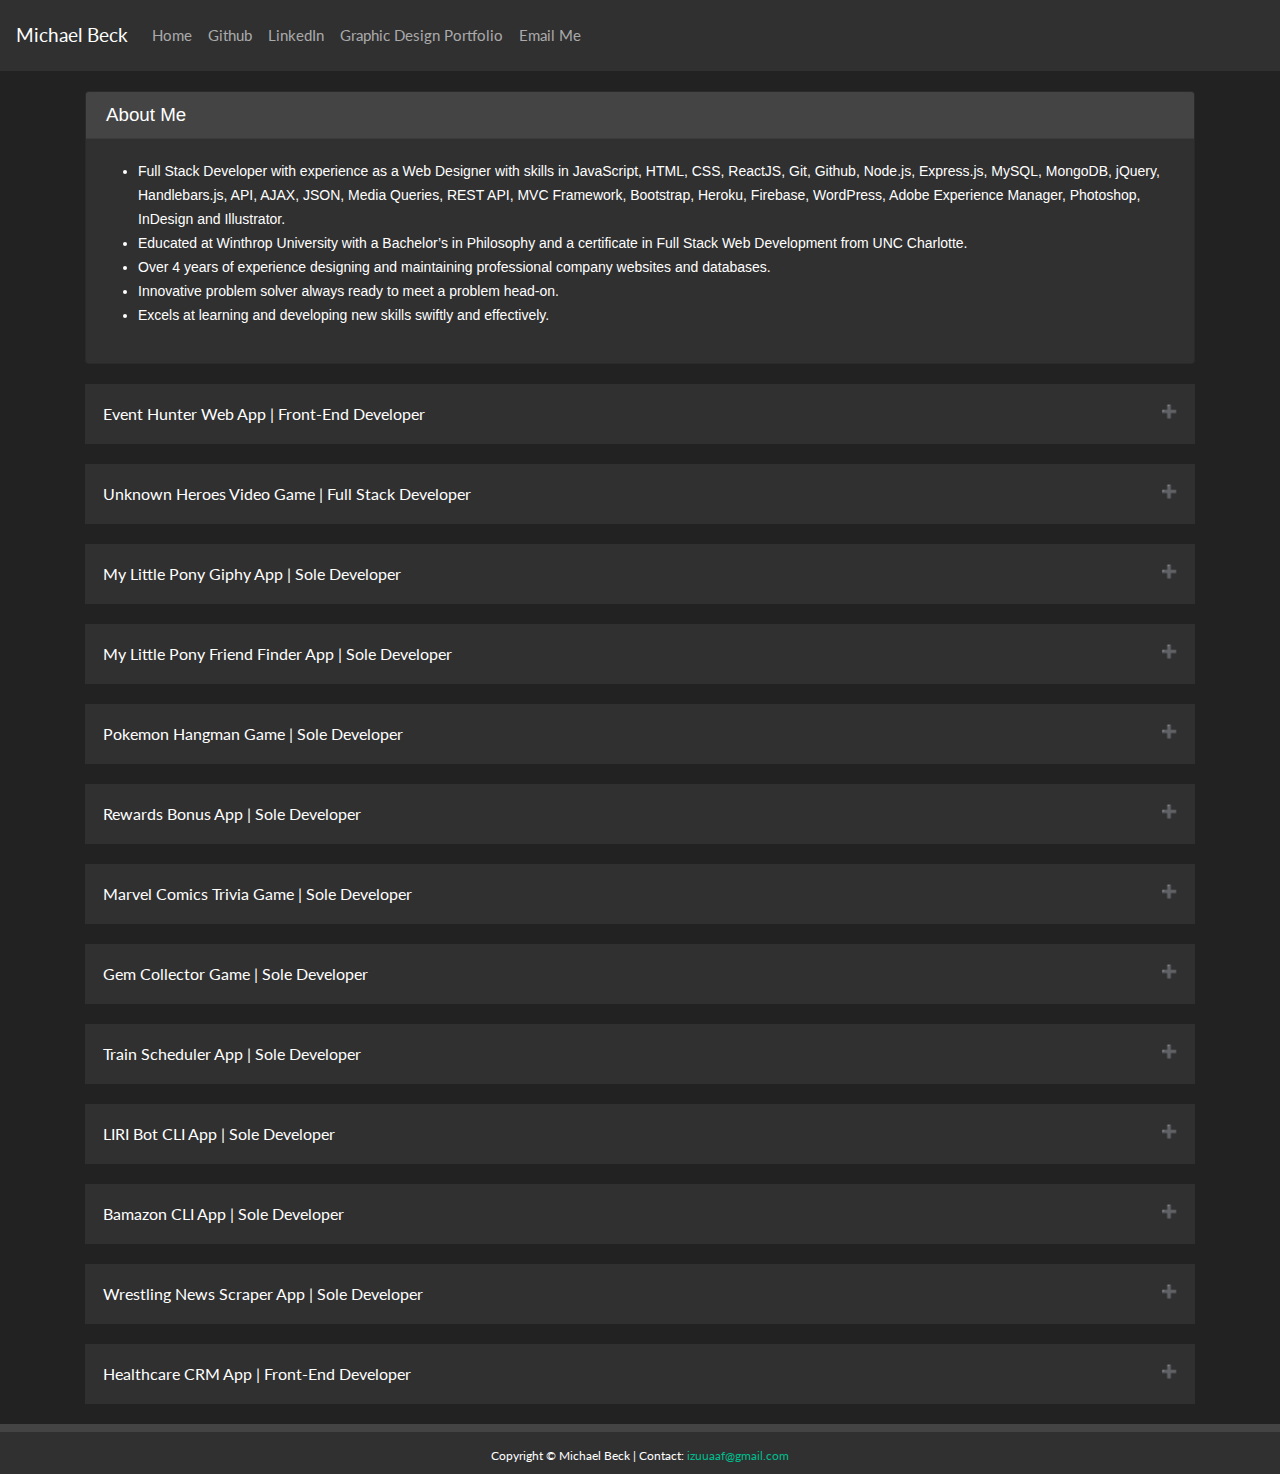
<file: index.html>
<!doctype html>
<html lang="en-us">

<head>
    <meta charset="UTF-8">
    <meta name="viewport" content="width=device-width, initial-scale=1.0">
    <title>About | Michael Beck</title>
    <!-- Reset CSS -->
    <link rel="stylesheet" type="text/css" href="assets/css/style.css">
    <!-- Added a link to Bootstrap-->
    <link rel="stylesheet" href="https://maxcdn.bootstrapcdn.com/bootstrap/4.0.0/css/bootstrap.min.css">
    <link rel="stylesheet" type="text/css" href="./assets/css/bootstrap.min.css">
    <script src="https://cdnjs.cloudflare.com/ajax/libs/jquery/3.2.1/jquery.min.js"></script>
</head>

<body>
    <nav class="navbar navbar-expand-lg navbar-dark bg-dark">
        <a class="navbar-brand" href="#">Michael Beck</a>
        <button class="navbar-toggler" type="button" data-toggle="collapse" data-target="#navbarText"
            aria-controls="navbarText" aria-expanded="false" aria-label="Toggle navigation">
            <span class="navbar-toggler-icon"></span>
        </button>
        <div class="collapse navbar-collapse" id="navbarText">
            <ul class="navbar-nav mr-auto">
                <li class="nav-item" style="color: #000000">
                    <a class="nav-link" href="#">Home</a>
                </li>
                <li class="nav-item">
                    <a class="nav-link" href="https://github.com/izuua" target="_blank">Github</a>
                </li>
                <li class="nav-item">
                    <a class="nav-link" href="https://www.linkedin.com/in/izuua/"
                        target="_blank">LinkedIn</a>
                </li>
                <li class="nav-item">
                    <a class="nav-link" href="https://izuuaaf.myportfolio.com/" target="_blank">Graphic Design
                        Portfolio</a>
                </li>
                <li class="nav-item">
                    <a class="nav-link" href="mailto:izuuaaf@gmail.com">Email Me</a>
                </li>
            </ul>
        </div>
    </nav>

    <!-- <div id="main-container" class="container"> -->
    <section class="main-section">
        <div class='container'>
            <div class='row'>
                <div class='col-sm'>
                    <div class="card">
                        <h5 class="card-header">About Me</h5>
                        <div class="card-body">
                            <ul>
                                <li>Full Stack Developer with experience as a Web Designer with skills in
                                    JavaScript, HTML, CSS, ReactJS, Git, Github, Node.js, Express.js, MySQL, MongoDB,
                                    jQuery, Handlebars.js, API, AJAX, JSON, Media Queries, REST API, MVC Framework,
                                    Bootstrap, Heroku, Firebase, WordPress, Adobe Experience Manager, Photoshop, InDesign and
                                    Illustrator.
                                </li>
                                <li>Educated at Winthrop University with a Bachelor’s in Philosophy and a certificate in
                                    Full Stack Web Development from UNC Charlotte.
                                </li>
                                <li>Over 4 years of experience designing and maintaining professional company websites
                                    and databases.
                                </li>
                                <li>Innovative problem solver always ready to meet a problem head-on.
                                </li>
                                <li>Excels at learning and developing new skills swiftly and effectively.
                                </li>
                            </ul>
                        </div>
                    </div>
                </div>
            </div>
        </div>
    </section>
    <!-- </div> -->

    <div class='container'>
        <div class='row'>
            <div class='col-sm'>
                <button type="button" class="collapsible">Event Hunter Web App | Front-End Developer</button>
                <div class="content">
                    <p>A user-friendly app designed to search for events using Ticketmaster API. After finding an event,
                        users can purchase tickets.</p>
                    <ul>
                        <li>GitHub: <a href='https://github.com/izuua/Event-Hunter'
                                target="_blank">https://github.com/izuua/Event-Hunter</a></li>
                        <li>Demo: <a href='https://izuua.github.io/Event-Hunter/'
                                target="_blank">https://izuua.github.io/Event-Hunter/</a></li>
                        <li>Core responsibilities entailed JavaScript/jQuery logic and API calls.</li>
                        <li> Utilized:
                            <ul>
                                <li>JavaScript</li>
                                <li>jQuery</li>
                                <li>HTML</li>
                                <li>CSS</li>
                                <li>API</li>
                                <li>AJAX</li>
                                <li>Bootstrap</li>
                                <li>Ticketmaster API</li>
                                <li>Google Maps API</li>
                            </ul>
                        </li>
                    </ul>
                </div>
            </div>
        </div>
    </div>

    <div class='container'>
        <div class='row'>
            <div class='col-sm'>
                <button type="button" class="collapsible">Unknown Heroes Video Game | Full Stack Developer</button>
                <div class="content">
                    <!-- <a href="https://izuua.github.io/TriviaGame/">
                        <img src="assets/images/abstract-q-c-640-480-8.jpg" alt="Unknown Heroes"></a> -->
                    <p>A fantasy RPG game where users fight monsters using Unknown Heroes in turn-based combat.</p>
                    <ul>
                        <li>GitHub: <a href='https://github.com/izuua/unknown-heroes'
                                target="_blank">https://github.com/izuua/unknown-heroes</a></li>
                        <li>Demo: <a href='https://unknownheroes.herokuapp.com/'
                                target="_blank">https://unknownheroes.herokuapp.com/</a></li>
                        <li>Role: Core responsibilities entailed back-end game logic, sending data from the back-end to
                            the front-end, database management, state management and battle animations.</li>
                        <li> Utilized:
                            <ul>
                                <li>React.js</li>
                                <li>JavaScript</li>
                                <li>HTML</li>
                                <li>CSS</li>
                                <li>Node.js</li>
                                <li>Express.js</li>
                                <li>Passport.js</li>
                                <li>API</li>
                                <li>AJAX</li>
                                <li>MongoDB</li>
                                <li>Heroku</li>
                                <li>REST API</li>
                                <li>MVC Framework</li>
                            </ul>
                        </li>
                    </ul>
                </div>
            </div>
        </div>
    </div>

    <div class='container'>
        <div class='row'>
            <div class='col-sm'>
                <button type="button" class="collapsible">My Little Pony Giphy App | Sole
                    Developer</button>
                <div class="content">
                    <p>A cute app that displays MLP gifs from the Giphy API.</p>
                    <ul>
                        <li>GitHub: <a href='https://github.com/izuua/giphy-app'
                                target="_blank">https://github.com/izuua/giphy-app</a></li>
                        <li>Demo: <a href='https://izuua.github.io/giphy-app/'
                                target="_blank">https://izuua.github.io/giphy-app/</a></li>
                        <li>Core responsibilities entailed creating a friendly app to grab My Little Pony gifs from the
                            Giphy API.</li>
                        <li> Utilized:
                            <ul>
                                <li>JavaScript</li>
                                <li>jQuery</li>
                                <li>HTML</li>
                                <li>CSS</li>
                                <li>API</li>
                                <li>AJAX</li>
                                <li>Bootstrap</li>
                                <li>Giphy API</li>
                            </ul>
                        </li>
                    </ul>
                </div>
            </div>
        </div>
    </div>

    <div class='container'>
        <div class='row'>
            <div class='col-sm'>
                <button type="button" class="collapsible">My Little Pony Friend Finder App | Sole
                    Developer</button>
                <div class="content">
                    <p>A cute web app that finds your best pony friend!</p>
                    <ul>
                        <li>GitHub: <a href='https://github.com/izuua/friend-finder'
                                target="_blank">https://github.com/izuua/friend-finder</a></li>
                        <li>Demo: <a href='https://powerful-everglades-79548.herokuapp.com/'
                                target="_blank">https://powerful-everglades-79548.herokuapp.com/</a></li>
                        <li>Core responsibilities entailed creating a friendly app that asks the user 10 questions and
                            then matches them to the pony which closest matches their personality.</li>
                        <li> Utilized:
                            <ul>
                                <li>JavaScript</li>
                                <li>jQuery</li>
                                <li>HTML</li>
                                <li>CSS</li>
                                <li>API</li>
                                <li>AJAX</li>
                                <li>Bootstrap</li>
                                <li>Node.js</li>
                                <li>Express.js</li>
                                <li>Heroku</li>
                                <li>REST API</li>
                            </ul>
                        </li>
                    </ul>
                </div>
            </div>
        </div>
    </div>

    <div class='container'>
        <div class='row'>
            <div class='col-sm'>
                <button type="button" class="collapsible">Pokemon Hangman Game | Sole Developer</button>
                <div class="content">
                    <p>A Pokemon guessing game with the first 151 pokemon.</p>
                    <ul>
                        <li>GitHub: <a href='https://github.com/izuua/Word-Guess-Game'
                                target="_blank">https://github.com/izuua/Word-Guess-Game</a></li>
                        <li>Demo: <a href='https://izuua.github.io/Word-Guess-Game/'
                                target="_blank">https://izuua.github.io/Word-Guess-Game/</a></li>
                        <li>Core responsibilities entailed creating a game where players type a letter and then the game
                            checks this letter against the current Pokemon.</li>
                        <li> Utilized:
                            <ul>
                                <li>JavaScript</li>
                                <li>HTML</li>
                                <li>CSS</li>
                            </ul>
                        </li>
                    </ul>
                </div>
            </div>
        </div>
    </div>

    <div class='container'>
        <div class='row'>
            <div class='col-sm'>
                <button type="button" class="collapsible">Rewards Bonus App | Sole Developer</button>
                <div class="content">
                    <p>An app that keeps track of rewards for customers based on the amount of money spent on a
                        transaction.</p>
                    <ul>
                        <li>GitHub: <a href='https://github.com/izuua/rewards-solution'
                                target="_blank">https://github.com/izuua/rewards-solution</a></li>
                        <li>Demo: <a href='https://izuua.github.io/rewards-solution/'
                                target="_blank">https://izuua.github.io/rewards-solution/</a></li>
                        <li>Core responsibilities entailed reading a JSON file and calculating reward points based on
                            transactional amounts.</li>
                        <li> Utilized:
                            <ul>
                                <li>JavaScript</li>
                                <li>React</li>
                                <li>HTML</li>
                                <li>CSS</li>
                                <li>JSON</li>
                            </ul>
                        </li>
                    </ul>
                </div>
            </div>
        </div>
    </div>

    <div class='container'>
        <div class='row'>
            <div class='col-sm'>
                <button type="button" class="collapsible">Marvel Comics Trivia Game | Sole Developer</button>
                <div class="content">
                    <p>A trivia game where the user selects the correct answer from a list of possible answers and then
                        the app shows the results of the quiz.</p>
                    <ul>
                        <li>GitHub: <a href='https://github.com/izuua/TriviaGame'
                                target="_blank">https://github.com/izuua/TriviaGame</a></li>
                        <li>Demo: <a href='https://izuua.github.io/TriviaGame/'
                                target="_blank">https://izuua.github.io/TriviaGame/</a></li>
                        <li>Core responsibilities entailed creating a time based quiz where you have 10 seconds to
                            choose a correct answer.</li>
                        <li> Utilized:
                            <ul>
                                <li>JavaScript</li>
                                <li>jQuery</li>
                                <li>HTML</li>
                                <li>CSS</li>
                                <li>Bootstrap</li>
                            </ul>
                        </li>
                    </ul>
                </div>
            </div>
        </div>
    </div>

    <div class='container'>
        <div class='row'>
            <div class='col-sm'>
                <button type="button" class="collapsible">Gem Collector Game | Sole Developer</button>
                <div class="content">
                    <p>A gem collecting game where you have to collect a certain amount of points.</p>
                    <ul>
                        <li>GitHub: <a href='https://github.com/izuua/Unit-4-Game'
                                target="_blank">https://github.com/izuua/Unit-4-Game</a></li>
                        <li>Demo: <a href='https://izuua.github.io/Unit-4-Game/'
                                target="_blank">https://izuua.github.io/Unit-4-Game/</a></li>
                        <li>Core responsibilities entailed creating a game that kept track of the user's score and
                            matched it against the target score.</li>
                        <li> Utilized:
                            <ul>
                                <li>JavaScript</li>
                                <li>jQuery</li>
                                <li>HTML</li>
                                <li>CSS</li>
                                <li>Bootstrap</li>
                            </ul>
                        </li>
                    </ul>
                </div>
            </div>
        </div>
    </div>

    <div class='container'>
        <div class='row'>
            <div class='col-sm'>
                <button type="button" class="collapsible">Train Scheduler App | Sole Developer</button>
                <div class="content">
                    <p>An app that displays train schedules.</p>
                    <ul>
                        <li>GitHub: <a href='https://github.com/izuua/Train-Scheduler'
                                target="_blank">https://github.com/izuua/Train-Scheduler</a></li>
                        <li>Demo: <a href='https://izuua.github.io/Train-Scheduler/'
                                target="_blank">https://izuua.github.io/Train-Scheduler/</a></li>
                        <li>Core responsibilities entailed creating an app that displays a train schedule and allows
                            users to add trains to the database.</li>
                        <li> Utilized:
                            <ul>
                                <li>JavaScript</li>
                                <li>jQuery</li>
                                <li>HTML</li>
                                <li>CSS</li>
                                <li>Bootstrap</li>
                                <li>Firebase</li>
                                <li>Moment.js</li>
                            </ul>
                        </li>
                    </ul>
                </div>
            </div>
        </div>
    </div>

    <div class='container'>
        <div class='row'>
            <div class='col-sm'>
                <button type="button" class="collapsible">LIRI Bot CLI App | Sole Developer</button>
                <div class="content">
                    <p>A CLI app to search Spotify for songs, Bands in Town for concerts and OMDB for movies.</p>
                    <ul>
                        <li>GitHub: <a href='https://github.com/izuua/LIRI-bot'
                                target="_blank">https://github.com/izuua/LIRI-bot</a></li>
                        <li>Core responsibilities entailed creating a back-end CLI app that allows users to input a
                            song, band or movie and then search the correct API and give back information.</li>
                        <li> Utilized:
                            <ul>
                                <li>JavaScript</li>
                                <li>Node.js</li>
                                <li>API</li>
                                <li>Axios</li>
                                <li>Spotify API</li>
                                <li>Bands in Town API</li>
                                <li>OMDB Api</li>
                            </ul>
                        </li>
                    </ul>
                </div>
            </div>
        </div>
    </div>

    <div class='container'>
        <div class='row'>
            <div class='col-sm'>
                <button type="button" class="collapsible">Bamazon CLI App | Sole Developer</button>
                <div class="content">
                    <p>An Amazon-like storefront CLI app.</p>
                    <ul>
                        <li>GitHub: <a href='https://github.com/izuua/bamazon'
                                target="_blank">https://github.com/izuua/bamazon</a></li>
                        <li>Core responsibilities entailed creating a back-end CLI app that takes in orders from
                            customers and depletes stock from the database.</li>
                        <li> Utilized:
                            <ul>
                                <li>JavaScript</li>
                                <li>Node.js</li>
                                <li>MySQL</li>
                            </ul>
                        </li>
                    </ul>
                </div>
            </div>
        </div>
    </div>

    <div class='container'>
        <div class='row'>
            <div class='col-sm'>
                <button type="button" class="collapsible">Wrestling News Scraper App | Sole Developer</button>
                <div class="content">
                    <p>A scraper app designed to scrape wrestling news stories from <a href='https://lordsofpain.net'
                            target="_blank">Lords of Pain.</a></p>
                    <ul>
                        <li>GitHub: <a href='https://github.com/izuua/Wrestling-News-Scraper'
                                target="_blank">https://github.com/izuua/Wrestling-News-Scraper</a></li>
                        <li>Demo: <a href='https://fathomless-cove-27866.herokuapp.com/'
                                target="_blank">https://fathomless-cove-27866.herokuapp.com/</a></li>
                        <li>Core responsibilities entailed creating a app that scraped news stories and stores them in a
                            Mongo database.</li>
                        <li> Utilized:
                            <ul>
                                <li>JavaScript</li>
                                <li>jQuery</li>
                                <li>HTML</li>
                                <li>CSS</li>
                                <li>API</li>
                                <li>Axios</li>
                                <li>Bootstrap</li>
                                <li>Node.js</li>
                                <li>Express.js</li>
                                <li>MongoDB</li>
                                <li>Mongoose</li>
                                <li>MVC Framework</li>
                            </ul>
                        </li>
                    </ul>
                </div>
            </div>
        </div>
    </div>

    <div class='container'>
        <div class='row'>
            <div class='col-sm'>
                <button type="button" class="collapsible">Healthcare CRM App | Front-End Developer</button>
                <div class="content">
                    <p>A CRM app for use by a doctor's office.</p>
                    <ul>
                        <li>GitHub: <a href='https://github.com/izuua/project_2'
                                target="_blank">https://github.com/izuua/project_2</a></li>
                        <li>Demo: <a href='https://arcane-anchorage-76654.herokuapp.com/'
                                target="_blank">https://arcane-anchorage-76654.herokuapp.com/</a></li>
                        <li>Core responsibilities entailed front-end JavaScript and API calls.</li>
                        <li> Utilized:
                            <ul>
                                <li>JavaScript</li>
                                <li>HTML</li>
                                <li>CSS</li>
                                <li>API</li>
                                <li>AJAX</li>
                                <li>Bootstrap</li>
                                <li>Handlebars.js</li>
                                <li>Node.js</li>
                                <li>Express.js</li>
                                <li>MySQL</li>
                                <li>Sequelize</li>
                                <li>Heroku</li>
                                <li>REST API</li>
                                <li>MVC Framework</li>
                            </ul>
                        </li>
                    </ul>
                </div>
            </div>
        </div>
    </div>

    <footer>
        <div class="container">
            <div class='row'>
                <div class='col-sm'>
                    Copyright &copy; Michael Beck | Contact: <a href='mailto:izuuaaf@gmail.com'>izuuaaf@gmail.com</a>
                </div>
            </div>
        </div>
    </footer>

    <script src="https://maxcdn.bootstrapcdn.com/bootstrap/4.0.0/js/bootstrap.min.js"></script>
    <script src="./assets/javascript/logic.js"></script>


</body>
</file>
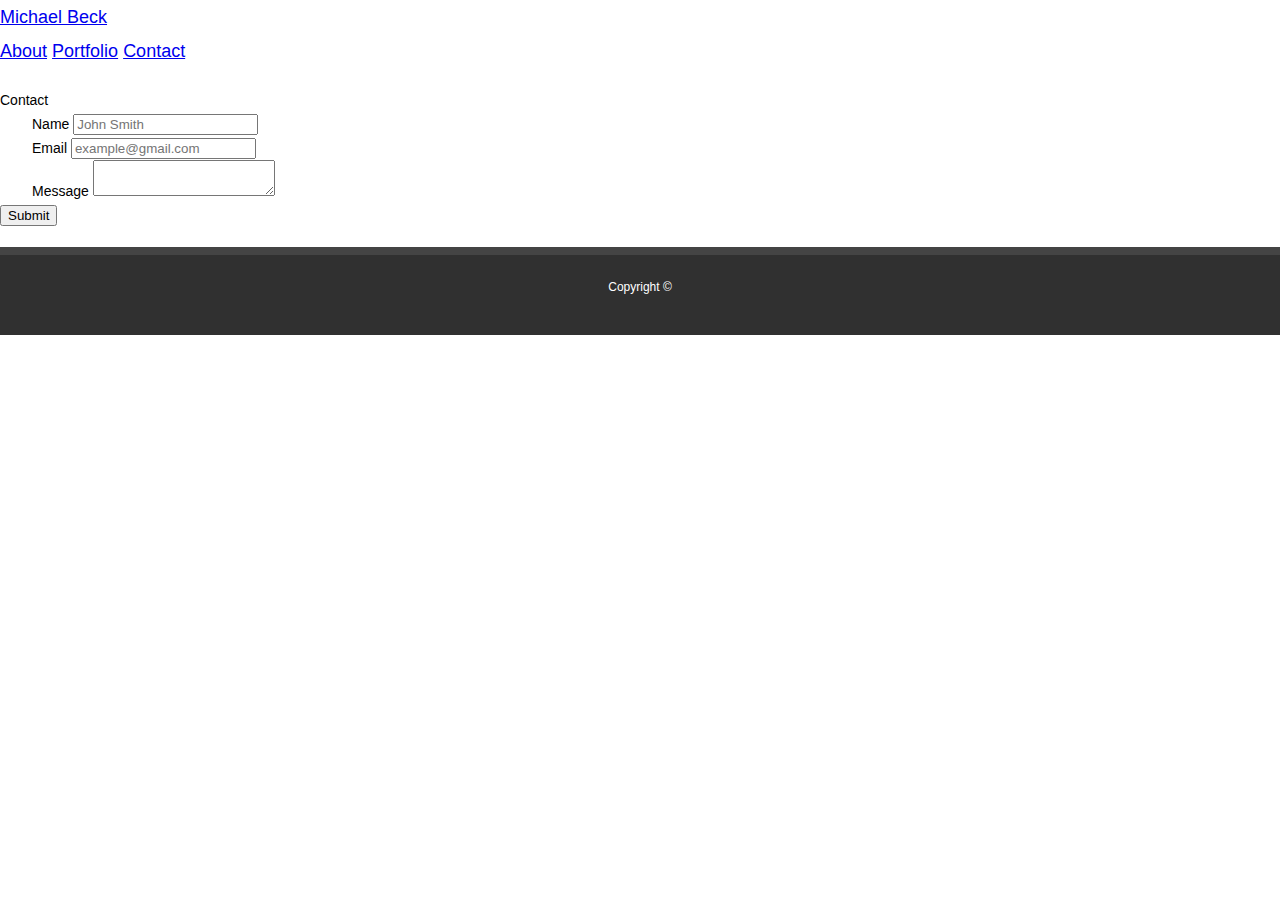
<file: contact.html>
<!doctype html>
<html lang="en-us">

  <head>
    <meta charset="UTF-8">
     <meta name="viewport" content="width=device-width, initial-scale=1.0">
    <title>About | Michael Beck</title>
    <!-- Reset CSS -->
    <link rel="stylesheet" type="text/css" href="assets/css/reset.css">
    <link rel="stylesheet" type="text/css" href="assets/css/style.css">
  </head>

  <body>

    <header id="masthead">
      <div class="container">
        <a href="index.html" id="logo">Michael Beck</a>
        <nav>
          <a href="index.html">About</a>
          <a href="portfolio.html">Portfolio</a>
          <a href="contact.html">Contact</a>
        </nav>
      </div>
    </header>
  
    <div id="main-container" class="container">
      <section class="main-section">
        <h1>Contact</h1>
  
        <form id="contact-form">
          <ul>
            <li>
              <label for="name">Name</label>
              <input type="text" id="name" name="name" placeholder="John Smith" required="required">
            </li>
            <li>
              <label for="email">Email</label>
              <input type="email" id="email" name="email" placeholder="example@gmail.com" required="required">
            </li>
            <li>
              <label for="message">Message</label>
              <textarea id="message" name="message" required="required"></textarea>
            </li>
          </ul>
          <input type="submit">
        </form>
  
      </section>
  
    </div>
  
    <footer>
      <div class="container">
        Copyright &copy; 
      </div>
    </footer>
  </body>
  
  </html>
</file>
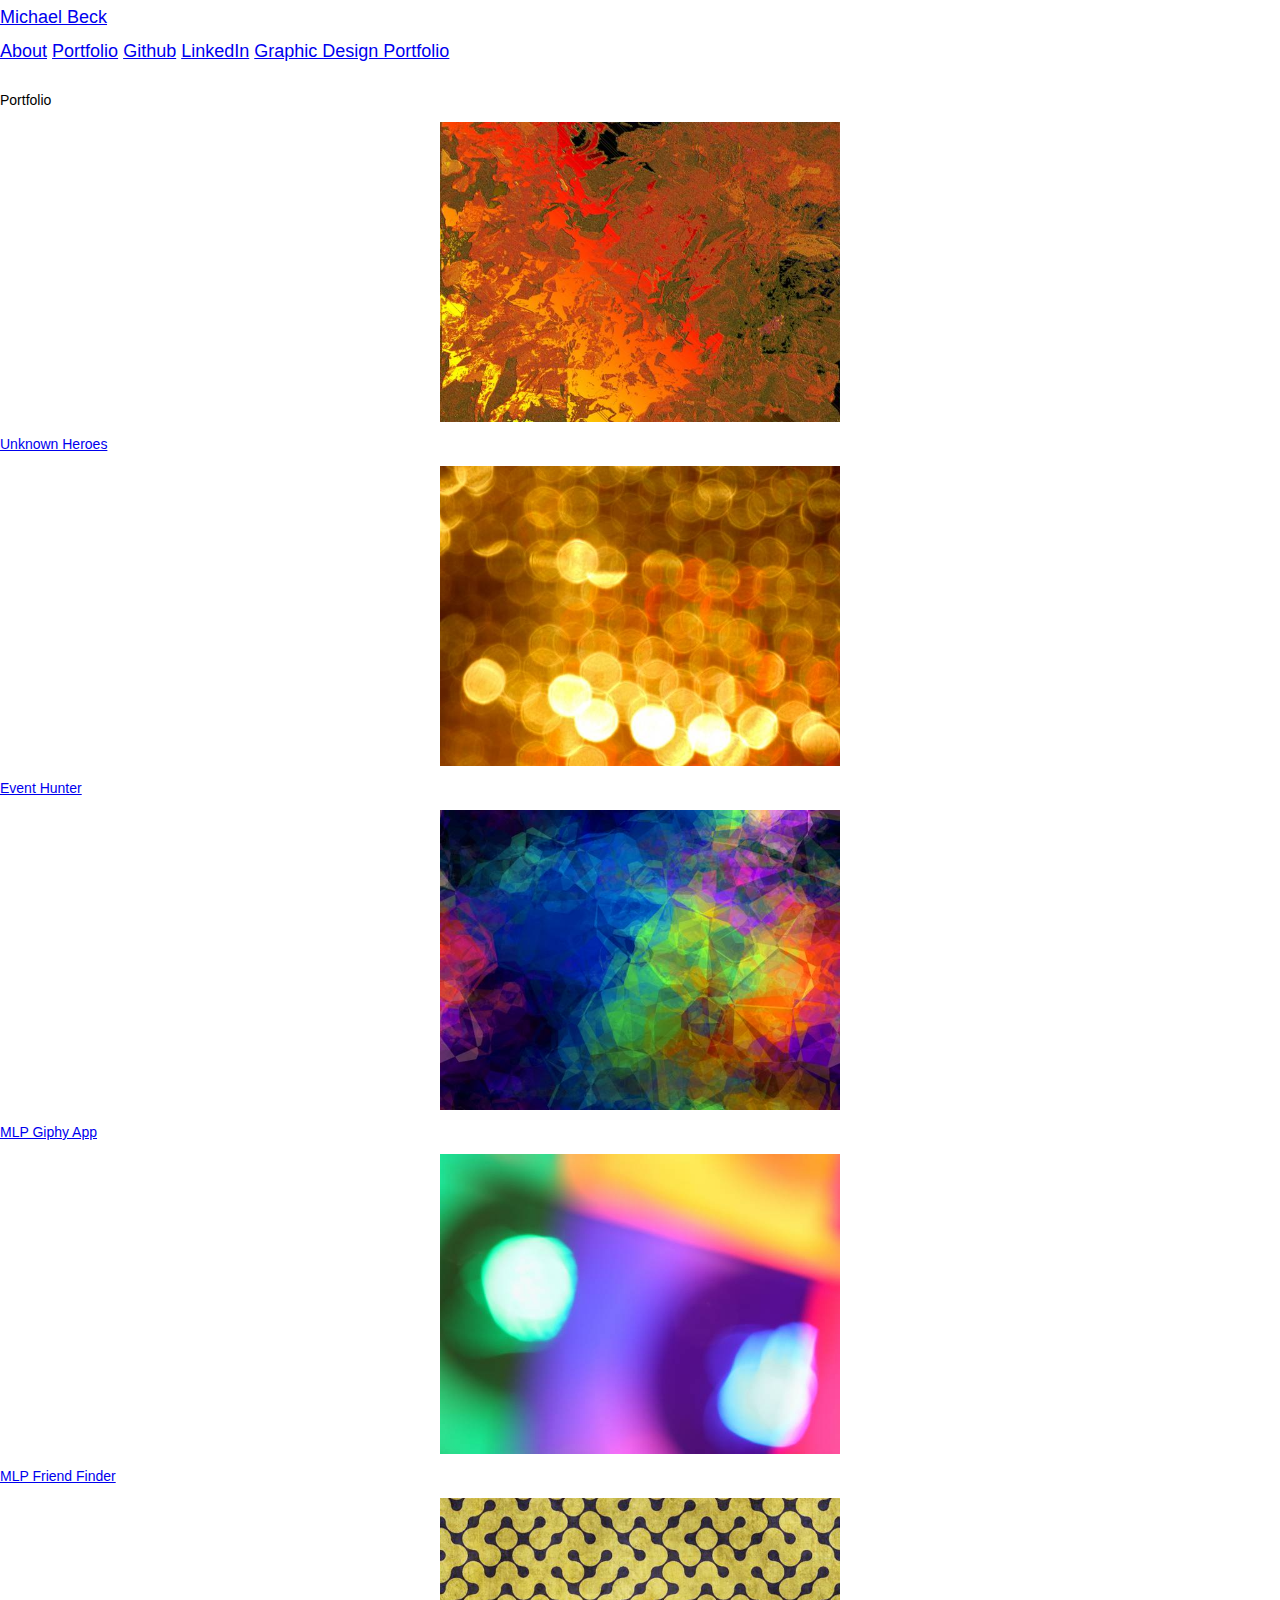
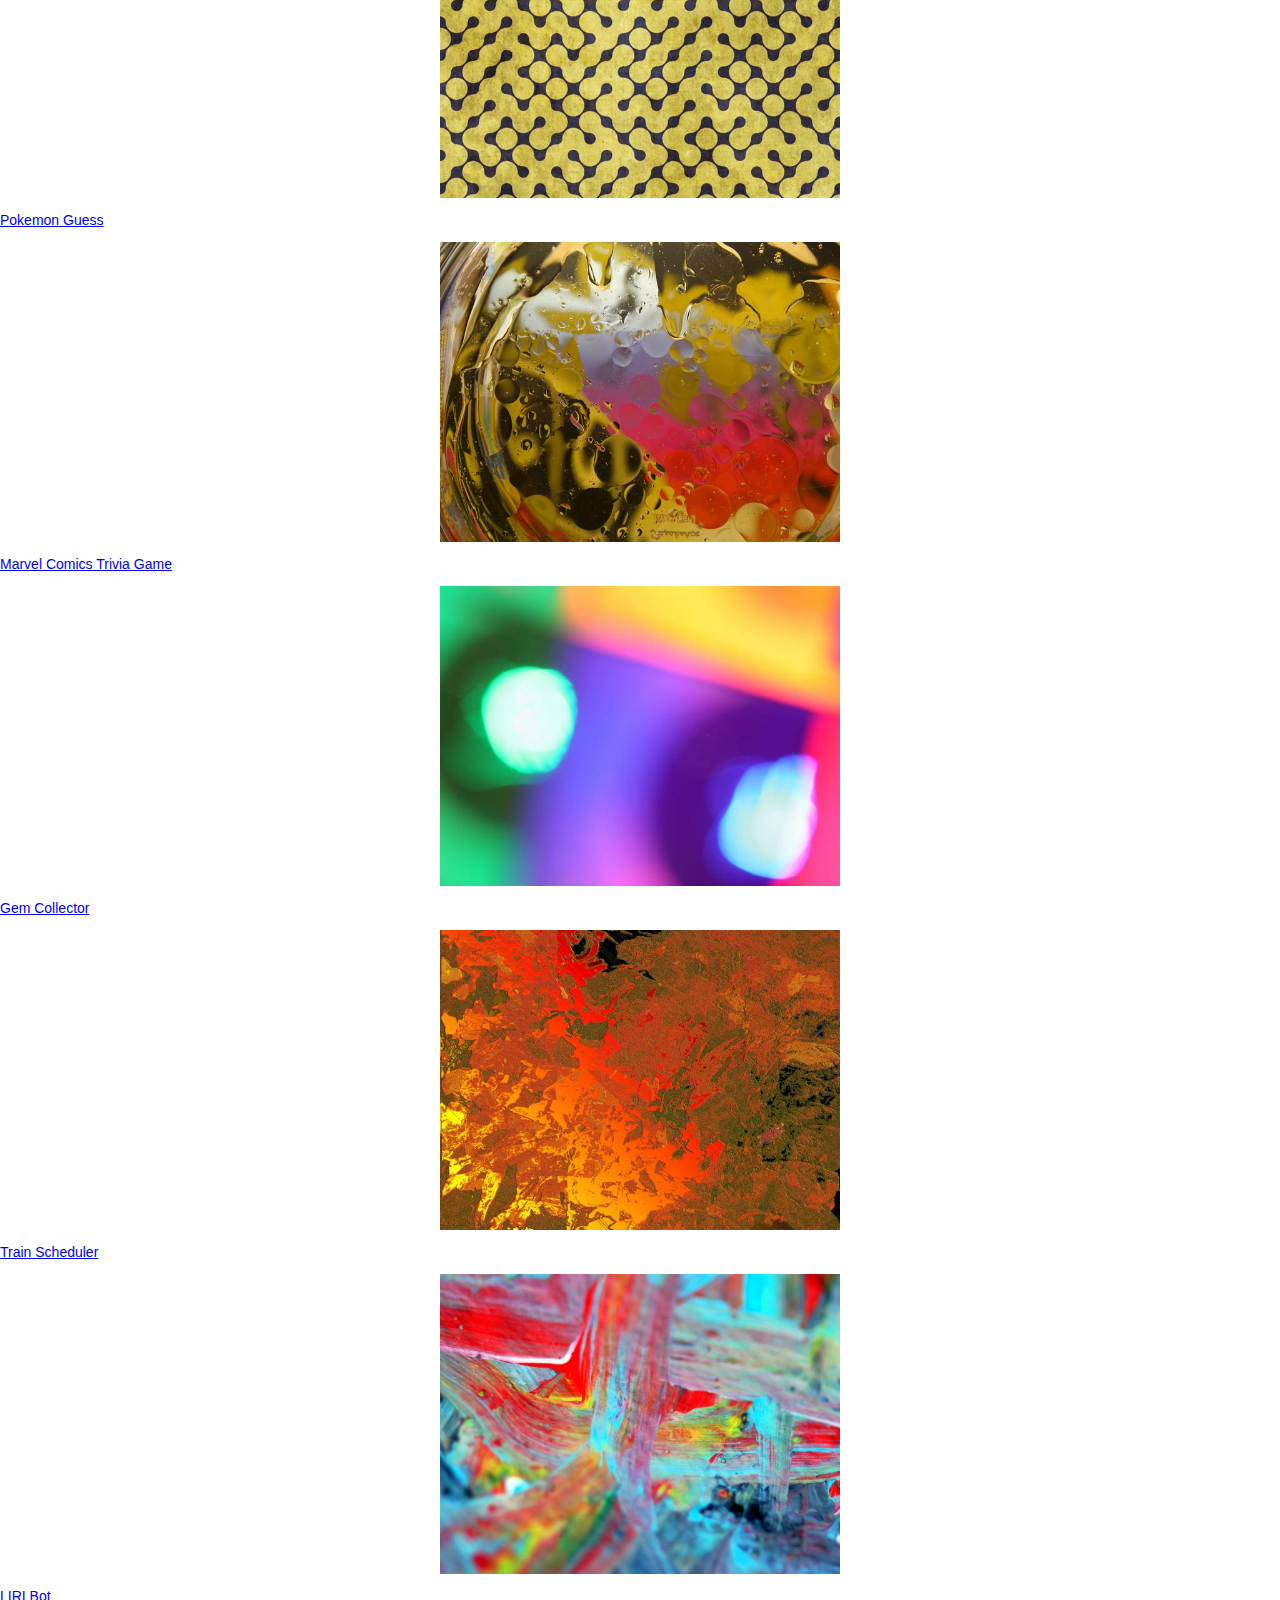
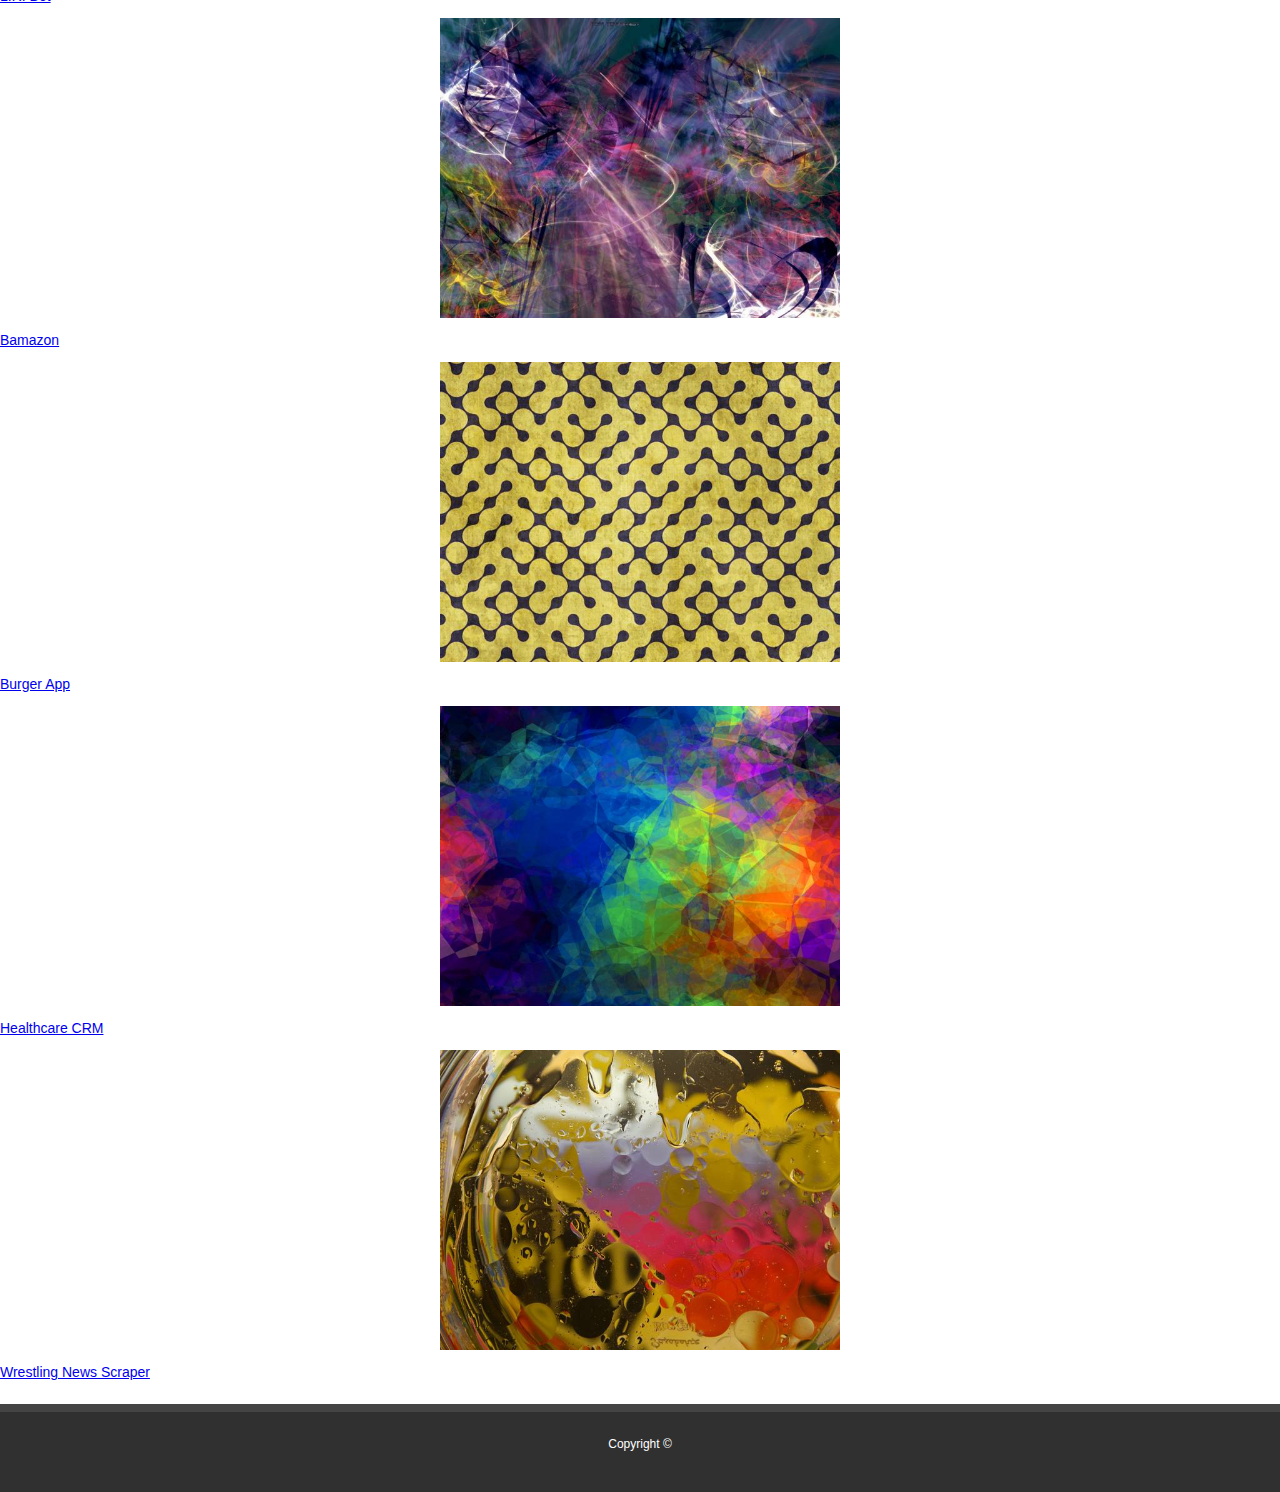
<file: portfolio.html>
<!doctype html>
<html lang="en-us">

<head>
  <meta charset="UTF-8">
  <meta name="viewport" content="width=device-width, initial-scale=1.0">
  <title>About | Michael Beck</title>
  <!-- Reset CSS -->
  <link rel="stylesheet" type="text/css" href="assets/css/reset.css">
  <link rel="stylesheet" type="text/css" href="assets/css/style.css">
</head>

<body>

  <header id="masthead">
    <div class="container">
      <a href="index.html" id="logo">Michael Beck</a>
      <nav>
        <a href="index.html">About</a>
        <a href="portfolio.html">Portfolio</a>
        <a href="https://github.com/izuua" target="_blank">Github</a>
        <a href="https://www.linkedin.com/in/michael-beck-8781a6107/" target="_blank">LinkedIn</a>
        <a href="https://izuuaaf.myportfolio.com/" target="_blank">Graphic Design Portfolio</a>
        <!-- <a href="contact.html">Contact</a> -->
      </nav>
    </div>
  </header>

  <div id="main-container" class="container">
    <section class="main-section">
      <h1>Portfolio</h1>

      <div class="work">
        <a href="https://unknownheroes.herokuapp.com/">
          <img src="assets/images/abstract-q-c-640-480-5.jpg" alt="Unknown Heroes">
          <h3>Unknown Heroes</h3>
        </a>
      </div>

      <div class="work">
        <a href="https://izuua.github.io/Event-Hunter/">
          <img src="./assets/images/abstract-q-c-640-480-4.jpg" alt="Event Hunter">
          <h3>Event Hunter</h3>
        </a>
      </div>

      <div class="work">
        <a href="https://izuua.github.io/giphy-app/">
          <img src="assets/images/abstract-q-c-640-480-7.jpg" alt="My Little Pony Giphy App">
          <h3>MLP Giphy App</h3>
        </a>
      </div>

      <div class="work">
          <a href="https://powerful-everglades-79548.herokuapp.com/">
            <img src="./assets/images/abstract-q-c-640-480-9.jpg" alt="My Little Pony Friend Finder">
            <h3>MLP Friend Finder</h3>
          </a>
        </div>

      <div class="work">
        <a href="https://izuua.github.io/Word-Guess-Game/">
          <img src="assets/images/abstract-q-c-640-480-10.jpg" alt="Pokemon Guess">
          <h3>Pokemon Guess</h3>
        </a>
      </div>


      <div class="work">
        <a href="https://izuua.github.io/TriviaGame/">
          <img src="assets/images/abstract-q-c-640-480-8.jpg" alt="Marvel Comics Trivia Game">
          <h3>Marvel Comics Trivia Game</h3>
        </a>
      </div>

      <div class="work">
          <a href="https://izuua.github.io/Unit-4-Game/">
            <img src="assets/images/abstract-q-c-640-480-9.jpg" alt="Gem Collector">
            <h3>Gem Collector</h3>
          </a>
        </div>

      <div class="work">
        <a href="https://izuua.github.io/Train-Scheduler/">
          <img src="assets/images/abstract-q-c-640-480-5.jpg" alt="Train Scheduler">
          <h3>Train Scheduler</h3>
        </a>
      </div>

      <div class="work">
        <a href="https://github.com/izuua/LIRI-bot">
          <img src="./assets/images/abstract-q-c-640-480-3.jpg" alt="LIRI Bot">
          <h3>LIRI Bot</h3>
        </a>
      </div>

      <div class="work">
        <a href="https://github.com/izuua/bamazon">
          <img src="./assets/images/abstract-q-c-640-480-1.jpg" alt="Bamazon">
          <h3>Bamazon</h3>
        </a>
      </div>


      <div class="work">
        <a href="https://whispering-peak-83027.herokuapp.com/">
          <img src="./assets/images/abstract-q-c-640-480-10.jpg" alt="Burger App">
          <h3>Burger App</h3>
        </a>
      </div>

      
      <div class="work">
        <a href="https://arcane-anchorage-76654.herokuapp.com/">
          <img src="./assets/images/abstract-q-c-640-480-7.jpg" alt="Healtchare CRM">
          <h3>Healthcare CRM</h3>
        </a>
      </div>

      <div class="work">
        <a href="https://fathomless-cove-27866.herokuapp.com/">
          <img src="./assets/images/abstract-q-c-640-480-8.jpg" alt="Wrestling News Scraper">
          <h3>Wrestling News Scraper</h3>
        </a>
      </div>

    </section>

  </div>

  <footer>
    <div class="container">
      Copyright &copy;
    </div>
  </footer>
</body>

</html>
</file>
<file: assets/css/style.css>
body {
  font-family: Arial, "Helvetica Neue", Helvetica, sans-serif;
  font-size: 18px;
  line-height: 34px;
}

section {
  margin-top: 20px;
  font-family: Arial, "Helvetica Neue", Helvetica, sans-serif;
  font-size: 14px;
  line-height: 24px;
}

.card-title {
  font-size: 20px
}

.collapsible {
    margin-top: 20px;
    background-color: #303030;
    color: #FFFFFF;
    cursor: pointer;
    padding: 18px;
    width: 100%;
    border: none;
    text-align: left;
    outline: none;
    font-size: 16px;
    /* font-size: 5vw; */
}

.active, .collapsible:hover {
    background-color:	#444;
}
  

.content {
    background-color: #303030;
    color: #FFFFFF;
    padding: 0 18px;
    display: none;
    overflow: hidden;
    padding-top: 5px;
}

footer {
    margin-top: 20px;
    padding: 15px 0;
    clear: both;
    font-size: 12px;
    color: #FFFFFF;
    text-align: center;
    background: #303030;
    border-top: 8px solid #444;
    height: 50px;
}

.collapsible:after {
    content: '\02795';
    font-size: 13px;
    color: white;
    float: right;
    margin-left: 5px;
}
  
.active:after {
    content: "\2796"; 
}

img {
    width: 400px;
    display: block;
    margin: 10px;
    margin-left: auto;
    margin-right: auto;
    /* float: left; */
    /* padding: 30px; */
}

ul {
  padding-left: 2.5vw;
  /* padding-left: 5%; */
}
</file>
